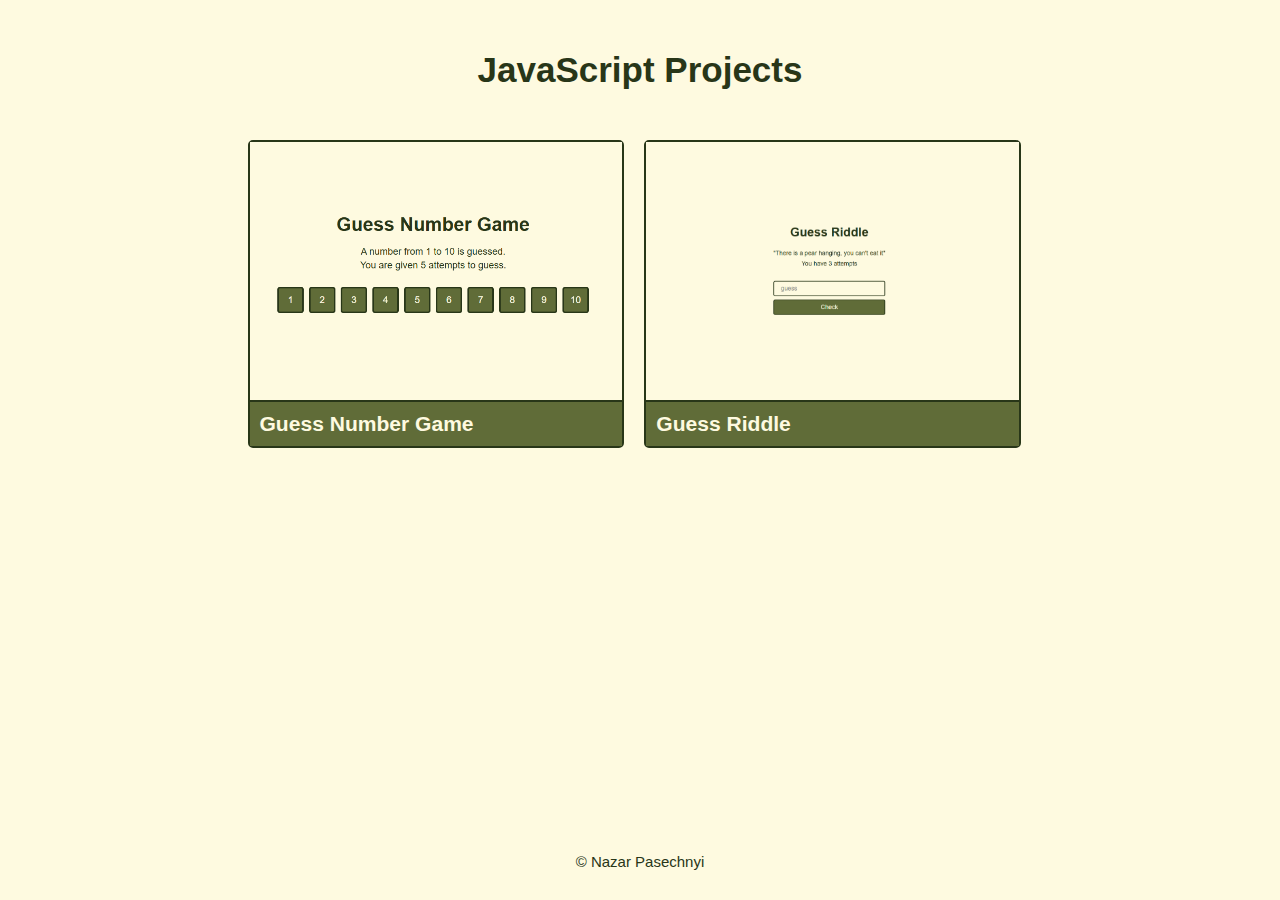
<file: index.html>
<!DOCTYPE html>
<html lang="en">
	<head>
		<meta charset="UTF-8" />
		<meta name="viewport" content="width=device-width, initial-scale=1.0" />
		<title>JavaScript Projects</title>
		<!-- Meta -->
		<meta name="author" content="Nazar Pasechnyi" />
		<meta
			name="description"
			content="Welcome! Here are my small JS projects. Each project has its own page on GitHub Pages."
		/>
		<!-- OG -->
		<meta property="og:title" content="JavaScript Projects" />
		<meta property="og:type" content="website" />
		<meta
			property="og:description"
			content="Welcome! Here are my small JS projects. Each project has its own page on GitHub Pages."
		/>
		<!-- CSS -->
		<link rel="stylesheet" href="index.css" />
		<!-- FavIcon -->
		<link rel="shortcut icon" href="./favicon.png" type="image/x-icon" />
	</head>
	<body>
		<div class="wrapper">
			<header class="header">
				<div class="header__container">
					<div class="header__inner">
						<h1 class="header__title">JavaScript Projects</h1>
					</div>
				</div>
			</header>
			<main class="main">
				<section class="projects">
					<div class="projects__container">
						<div class="projects__inner">
							<div class="projects__list list-project">
								<a
									href="guess-number-game/index.html"
									target="_blank"
									class="list-project__item"
								>
									<img
										src="./guess-number-game/screenshot.png"
										width="400"
										height="400"
										alt="Guess Number game"
									/>
									<h3 class="list-project__title">Guess Number Game</h3>
								</a>
								<a
									href="riddles/index.html"
									target="_blank"
									class="list-project__item"
								>
									<img
										src="./riddles/screenshot.png"
										width="400"
										height="400"
										alt="Guess Number game"
									/>
									<h3 class="list-project__title">Guess Riddle</h3>
								</a>
							</div>
						</div>
					</div>
				</section>
			</main>
			<footer class="footer">
				<div class="footer__container">
					<div class="footer__inner">
						<p class="footer__copyrights">© Nazar Pasechnyi</p>
					</div>
				</div>
			</footer>
		</div>
	</body>
</html>
</file>
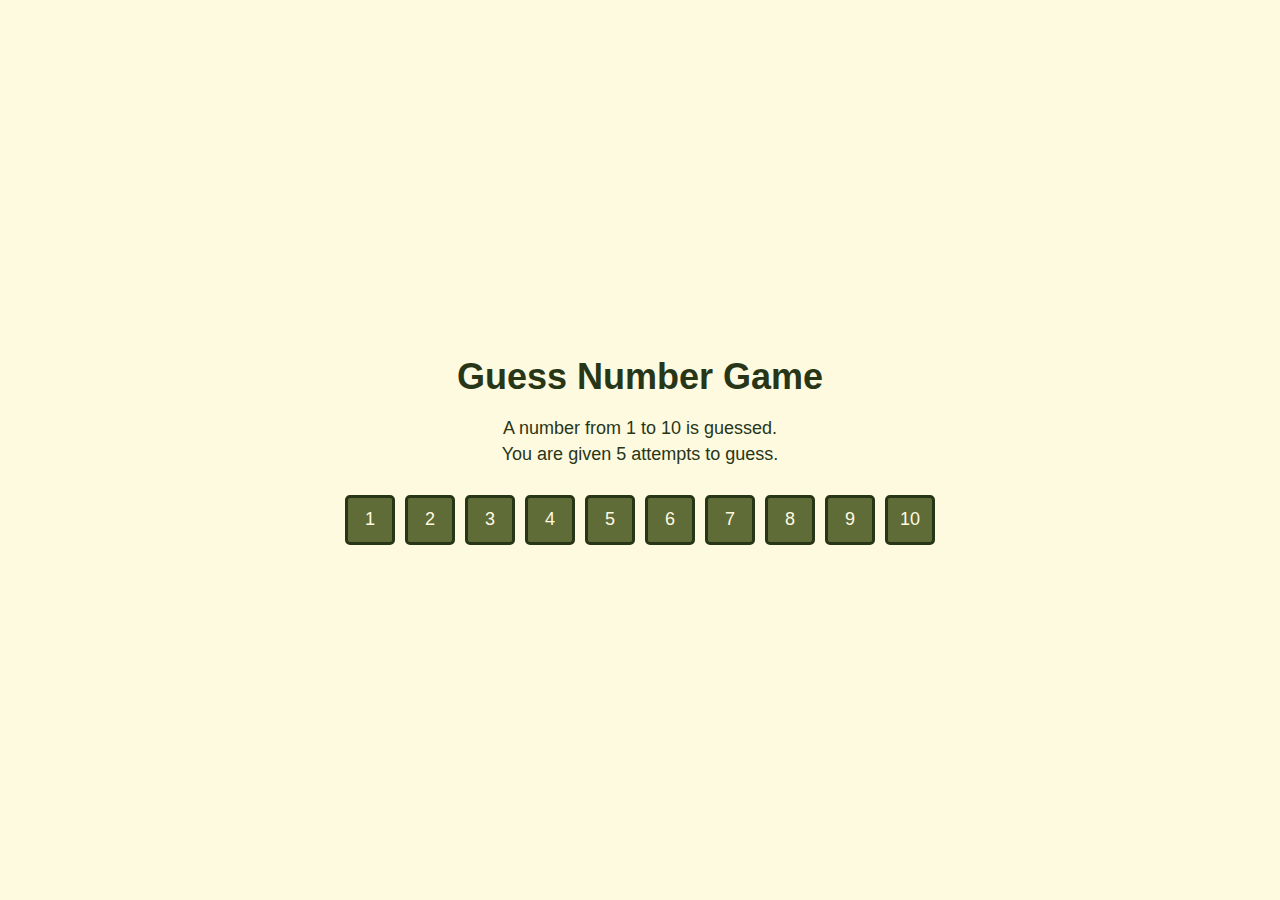
<file: guess-number-game/index.html>
<!DOCTYPE html>
<html lang="en">
	<head>
		<meta charset="UTF-8" />
		<meta name="viewport" content="width=device-width, initial-scale=1.0" />
		<title>Guess Number Game</title>
		<!-- Meta -->
		<meta name="author" content="Nazar Pasechnyi" />
		<meta
			name="description"
			content="Guess Number Game. This is one of my projects in JavaScript."
		/>
		<!-- OG -->
		<meta property="og:type" content="website" />
		<meta property="og:title" content="Guess Number Game" />
		<meta
			property="og:description"
			content="Guess Number Game. This is one of my projects in JavaScript."
		/>
		<!-- CSS -->
		<link rel="stylesheet" href="css/index.css" />
	</head>
	<body>
		<div class="wrapper">
			<main class="game">
				<h1 class="game__title">Guess Number Game</h1>
				<p class="game__description">A number from 1 to 10 is guessed.</p>
				<p class="game__tries">
					You are given <span id="triesEl">5</span> attempts to guess.
				</p>
				<div class="game__buttons buttons">
					<button class="buttons__item" id="btn1" value="1">1</button>
					<button class="buttons__item" id="btn2" value="2">2</button>
					<button class="buttons__item" id="btn3" value="3">3</button>
					<button class="buttons__item" id="btn4" value="4">4</button>
					<button class="buttons__item" id="btn5" value="5">5</button>
					<button class="buttons__item" id="btn6" value="6">6</button>
					<button class="buttons__item" id="btn7" value="7">7</button>
					<button class="buttons__item" id="btn8" value="8">8</button>
					<button class="buttons__item" id="btn9" value="9">9</button>
					<button class="buttons__item" id="btn10" value="10">10</button>
				</div>
			</main>
		</div>
		<!-- JS -->
		<script src="js/main.js"></script>
	</body>
</html>
</file>
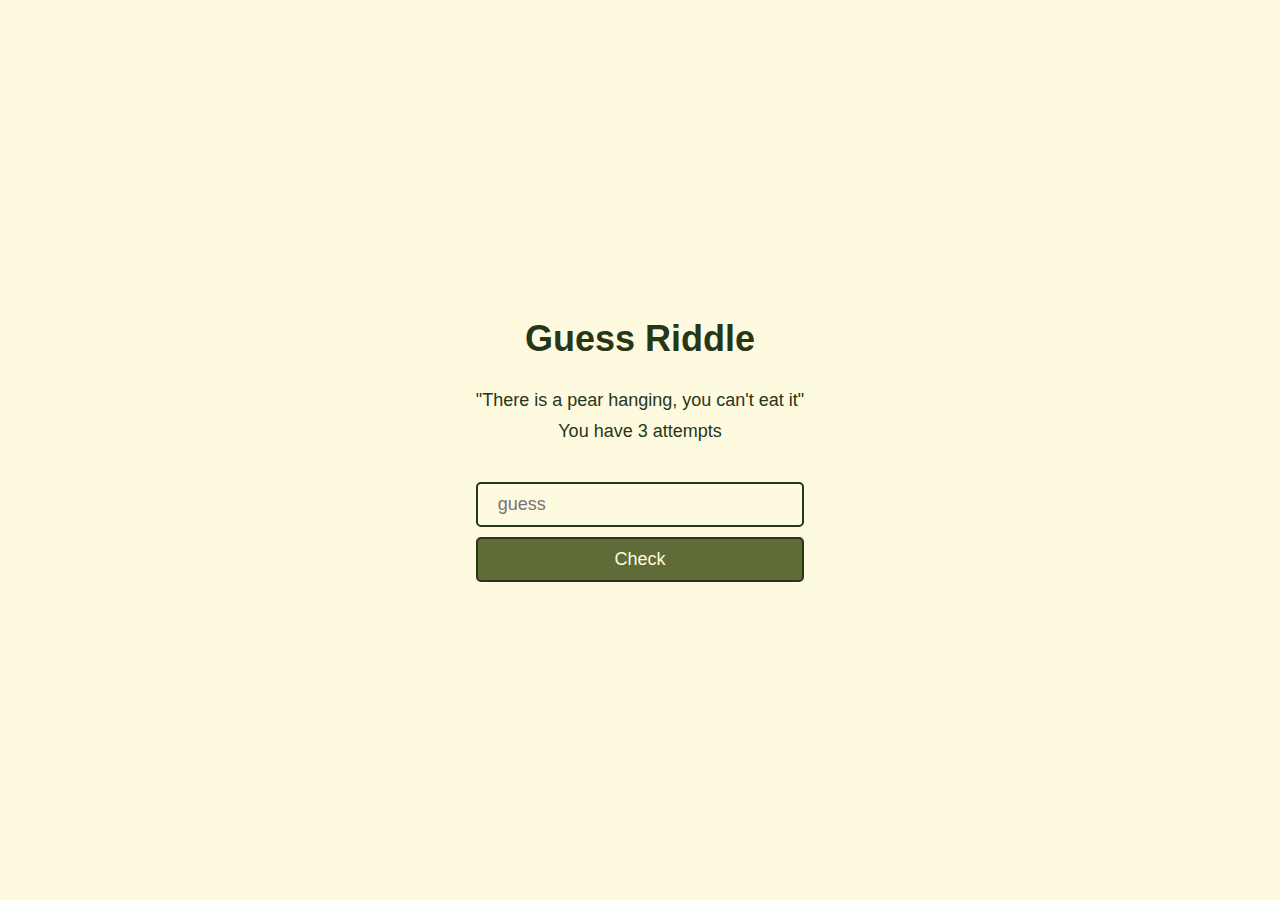
<file: riddles/index.html>
<!DOCTYPE html>
<html lang="en">
	<head>
		<meta charset="UTF-8" />
		<meta name="viewport" content="width=device-width, initial-scale=1.0" />
		<title>Guess Riddle</title>
		<!-- Meta -->
		<meta name="author" content="Nazar Pasechnyi">
		<meta name="description" content="Guess Number Game. This is one of my projects in JavaScript.">
		<!-- OG -->
		<meta property="og:type" content="website">
		<meta property="og:title" content="Guess Number Game">
		<meta property="og:description" content="Guess Number Game. This is one of my projects in JavaScript.">
		<!-- CSS -->
		 <link rel="stylesheet" href="css/index.css">
	</head>
	<body>
		<div class="wrapper">
			<main class="main">
				<section class="game">
					<h1 class="game__title">Guess Riddle</h1>
					<p class="game__riddle" id="riddle"></p>
					<p class="game__tries" id="tries"></p>
					<p class="game__hints" id="hints"></p>
					<form action="#" class="game__action">
						<input
							type="text"
							class="game__input"
							id="userAnswer"
							placeholder="guess"
						/>
						<button type="submit" class="game__btn" id="checkBtn">Check</button>
					</form>
				</section>
			</main>
			<!-- JS -->
			<script src="js/main.js"></script>
	</body>
</html>
</file>
<file: riddles/css/index.css>
* {
	margin: 0;
	padding: 0;
	box-sizing: border-box;
}

html,
body {
	height: 100%;
}

input,
button {
	font-family: inherit;
	font-size: inherit;
	color: inherit;
}

html {
	font-size: 10px;
}

body {
	font-size: 1.8rem;
	font-family: Arial, sans-serif;
	background: #fefae0;
	color: #283618;
}

.wrapper {
	min-height: 100%;
	overflow: hidden;
	display: flex;
	flex-direction: column;
  justify-content: center;
  align-items: center;
}

/* .main {
	flex: 1 1 auto;
	display: flex;
	justify-content: center;
	align-items: center;
} */

/* Game */

.game {
	text-align: center;
	display: flex;
	flex-direction: column;
	gap: 10px;
}

.game__title {
	font-size: 3.6rem;
	margin-bottom: 2rem;
}

/* .game__riddle {
  font-weight: 00;
} */

.game__riddle::before,
.game__riddle::after {
  content: '"';
}

/* .game__tries {
} */

.game__hints {
	margin-bottom: 2rem;
}

.game__action {
	display: flex;
	flex-direction: column;
	gap: 1rem;
}

.game__input,
.game__btn {
	padding: 10px 20px;
	background: none;
	border: 2px solid #283618;
	border-radius: 5px;
}

/* .game__input {
  } */

/* .game__input::placeholder {
} */

.game__btn {
	transition: 0.2s ease opacity;
	background: #606c38;
	color: #fefae0;
}

.game__btn:hover {
	opacity: 0.8;
}

.game__btn:active {
	opacity: 0.6;
}
</file>
<file: index.css>
/* ----------- Reset ----------- */

html {
	box-sizing: border-box;
}

html,
body {
	height: 100%;
}

*,
*::before,
*::after {
	box-sizing: inherit;
}

* {
	margin: 0;
	border: 0;
	padding: 0;
}

a {
	text-decoration: none;
	color: inherit;
}

/* ----------- Reset ----------- */

/* ----------- Global ----------- */

html {
	font-size: 10px;
}

body {
	background: #fefae0;
	color: #283618;
	font-size: 1.8rem;
	font-family: Arial, Helvetica, sans-serif;
}

.wrapper {
	display: flex;
	flex-direction: column;
	min-height: 100%;
	overflow: hidden;
}

[class*='__container'] {
	max-width: 815px;
	margin: 0 auto;
	padding: 0 15px;
}

.main {
	flex: 1 1 auto;
}

/* ----------- Global ----------- */

/* ----------- Header ----------- */

.header {
	padding: clamp(25px, 5vw, 50px) 0;
}

/* .header__container {
} */

/* .header__inner {
} */

.header__title {
	text-align: center;
	font-size: clamp(2.5rem, 5vw, 3.5rem);
}

.header__title > .js-color {
	color: #efd81d;
}

/* ----------- Header ----------- */

/* ----------- Projects ----------- */

/* .projects {
} */

/* .projects__container {
} */

/* .projects__inner {
} */

/* .projects__list {
} */

.list-project {
	display: flex;
	/* flex-direction: column; */
	flex-wrap: wrap;
	gap: 2rem;
}

.list-project__item {
	display: flex;
	flex-direction: column;
	border: 2px solid #283618;
	border-radius: 5px;
	flex: 0 1 48%;
}

.list-project__item > img {
	flex: 1 1 auto;
	object-fit: cover;
	width: 100%;
	height: auto;
	display: block;
}

.list-project__title {
	padding: 10px;
	border-top: 2px solid #283618;
	background: #606c38;
	color: #fefae0;
}

.list-project__item > img {
	width: 100%;
	height: auto;
	display: block;
}

@media (max-width: 684px) {
	.list-project {
		flex-direction: column;
	}

	.list-project__item {
		flex: 1 1 auto;
	}
}

/* ----------- Projects ----------- */

/* ----------- Footer ----------- */

.footer {
	padding: 30px 0;
}

/* .footer__container {
} */

/* .footer__inner {
} */

.footer__copyrights {
	text-align: center;
	font-size: 1.5rem;
}

/* ----------- Footer ----------- */
</file>
<file: guess-number-game/css/index.css>
/* ----------- Reset ----------- */

html {
	box-sizing: border-box;
}

html,
body {
	height: 100%;
}

*,
*::before,
*::after {
	box-sizing: inherit;
}

* {
	margin: 0;
	border: 0;
	padding: 0;
}

/* ----------- Reset ----------- */

/* ----------- Global ----------- */

html {
	font-size: 10px;
}

body {
	background: #fefae0;
	color: #283618;
	font-size: 1.8rem;
	font-family: Arial, Helvetica, sans-serif;
}

.wrapper {
	display: flex;
	flex-direction: column;
	min-height: 100%;
	overflow: hidden;
  padding: 0 15px;
}

/* ----------- Global ----------- */

/* ----------- Game ----------- */

.game {
  flex: 1 1 auto;
  display: flex;
  flex-direction: column;
  justify-content: center;
  align-items: center;
}

.game__title {
  margin-bottom: 2rem;
  text-align: center;
}

.game__description {
  margin-bottom: 0.5rem;
}

.game__tries {
  margin-bottom: 3rem;
}

/* .game__buttons {
} */

.buttons {
  display: flex;
  flex-wrap: wrap;
  justify-content: center;
  gap: 1rem;
}

.buttons__item {
  font-size: inherit;
  width: 50px;
  height: 50px;
  background: #606c38;
  color: #fefae0;
  border: 3px solid #283618;
  border-radius: 5px;
  transition: .2s ease all;
}

.buttons__item:hover {
  opacity: .7;
}

.buttons__item:active {
  background: #606c38;
  opacity: .4;
}

/* ----------- Game ----------- */
</file>
